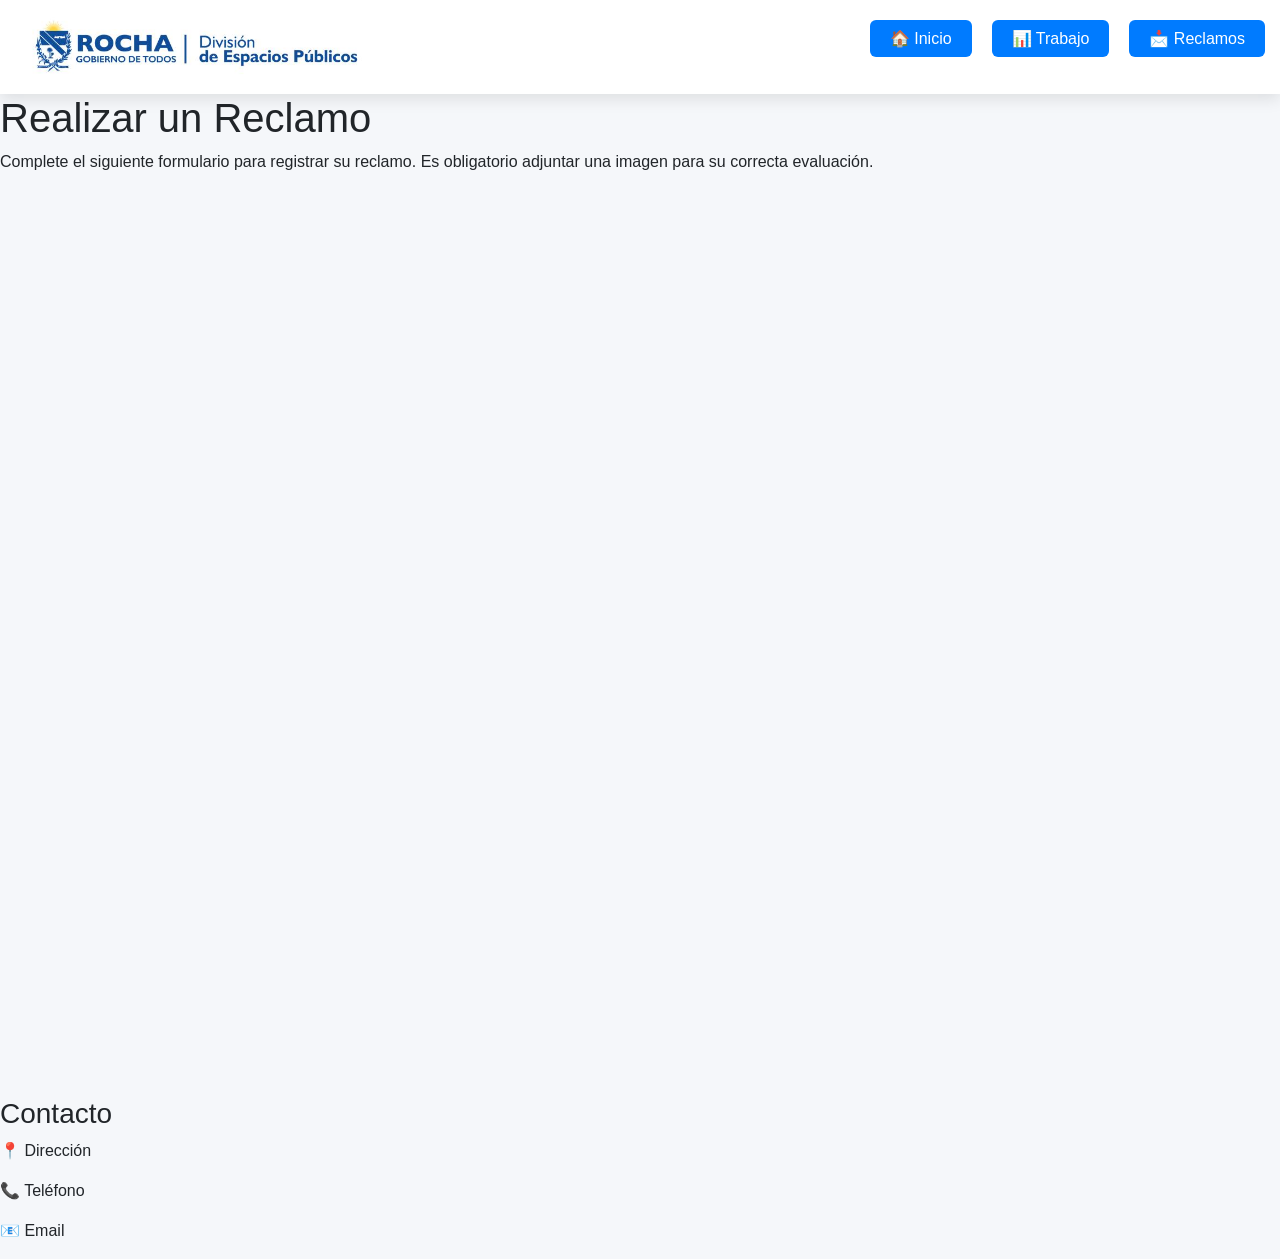
<file: HacarReclamo.html>
<!DOCTYPE html>
<html lang="es">

<head>
    <meta charset="utf-8">
    <title>Espacios Públicos · Intendencia Departamental de Rocha</title>
    <meta name="viewport" content="width=device-width, initial-scale=1.0">

    <!-- Bootstrap -->
    <link href="https://stackpath.bootstrapcdn.com/bootstrap/4.4.1/css/bootstrap.min.css" rel="stylesheet">

    <!-- CSS -->
    <link href="assets/css/style.css" rel="stylesheet">
</head>
<script>
const toggle = document.getElementById("menu-toggle");
const menu = document.getElementById("menu");

toggle.addEventListener("click", () => {
    menu.classList.toggle("active");
    toggle.classList.toggle("active");
});
</script>

<script>
document.addEventListener("DOMContentLoaded", function () {
    const toggle = document.getElementById("menu-toggle");
    const menu = document.getElementById("menu");
    const overlay = document.getElementById("overlay");

    toggle.addEventListener("click", () => {
        menu.classList.toggle("active");
        overlay.classList.toggle("active");
    });

    overlay.addEventListener("click", () => {
        menu.classList.remove("active");
        overlay.classList.remove("active");
    });
});
</script>

<body>

<!-- ===== NAVBAR ===== -->
<header class="top-navbar">

    <div class="logo">
        <img src="assets/img/Logo.png" alt="Logo">
    </div>

    <div class="menu-toggle" id="menu-toggle">
        <span></span>
        <span></span>
        <span></span>
    </div>

<nav class="menu" id="menu">
    <ul>
        <li><a href="index.html">🏠 Inicio</a></li>
        <li><a href="NuestroTrabajo.html">📊 Trabajo</a></li>
        <li><a href="SolisitudesReclamos.html">📩 Reclamos</a></li>
    </ul>


</nav>

</header>

<!-- ===== CONTENIDO ===== -->
<section class="formulario-reclamos">

    <h1>Realizar un Reclamo</h1>

    <p class="descripcion">
        Complete el siguiente formulario para registrar su reclamo.
        Es obligatorio adjuntar una imagen para su correcta evaluación.
    </p>

    <!-- FORMULARIO GOOGLE -->
    <iframe 
        src="https://docs.google.com/forms/d/e/TU_FORMULARIO/viewform?embedded=true" 
        width="100%" 
        height="900" 
        frameborder="0">
    </iframe>

</section>

<!-- ===== FOOTER ===== -->
<footer>
    <h3>Contacto</h3>
    <p>📍 Dirección</p>
    <p>📞 Teléfono</p>
    <p>📧 Email</p>
</footer>

<!-- ===== JS MENU ===== -->
<script>
const toggle = document.getElementById("menu-toggle");
const menu = document.getElementById("menu");

toggle.addEventListener("click", () => {
    toggle.classList.toggle("active");
    menu.classList.toggle("active");
});

document.querySelectorAll(".dropdown > a").forEach(item => {
    item.addEventListener("click", function(e) {
        if (window.innerWidth <= 768) {
            e.preventDefault();
            this.parentElement.classList.toggle("active");
        }
    });
});
</script>

</body>
</html>
</file>
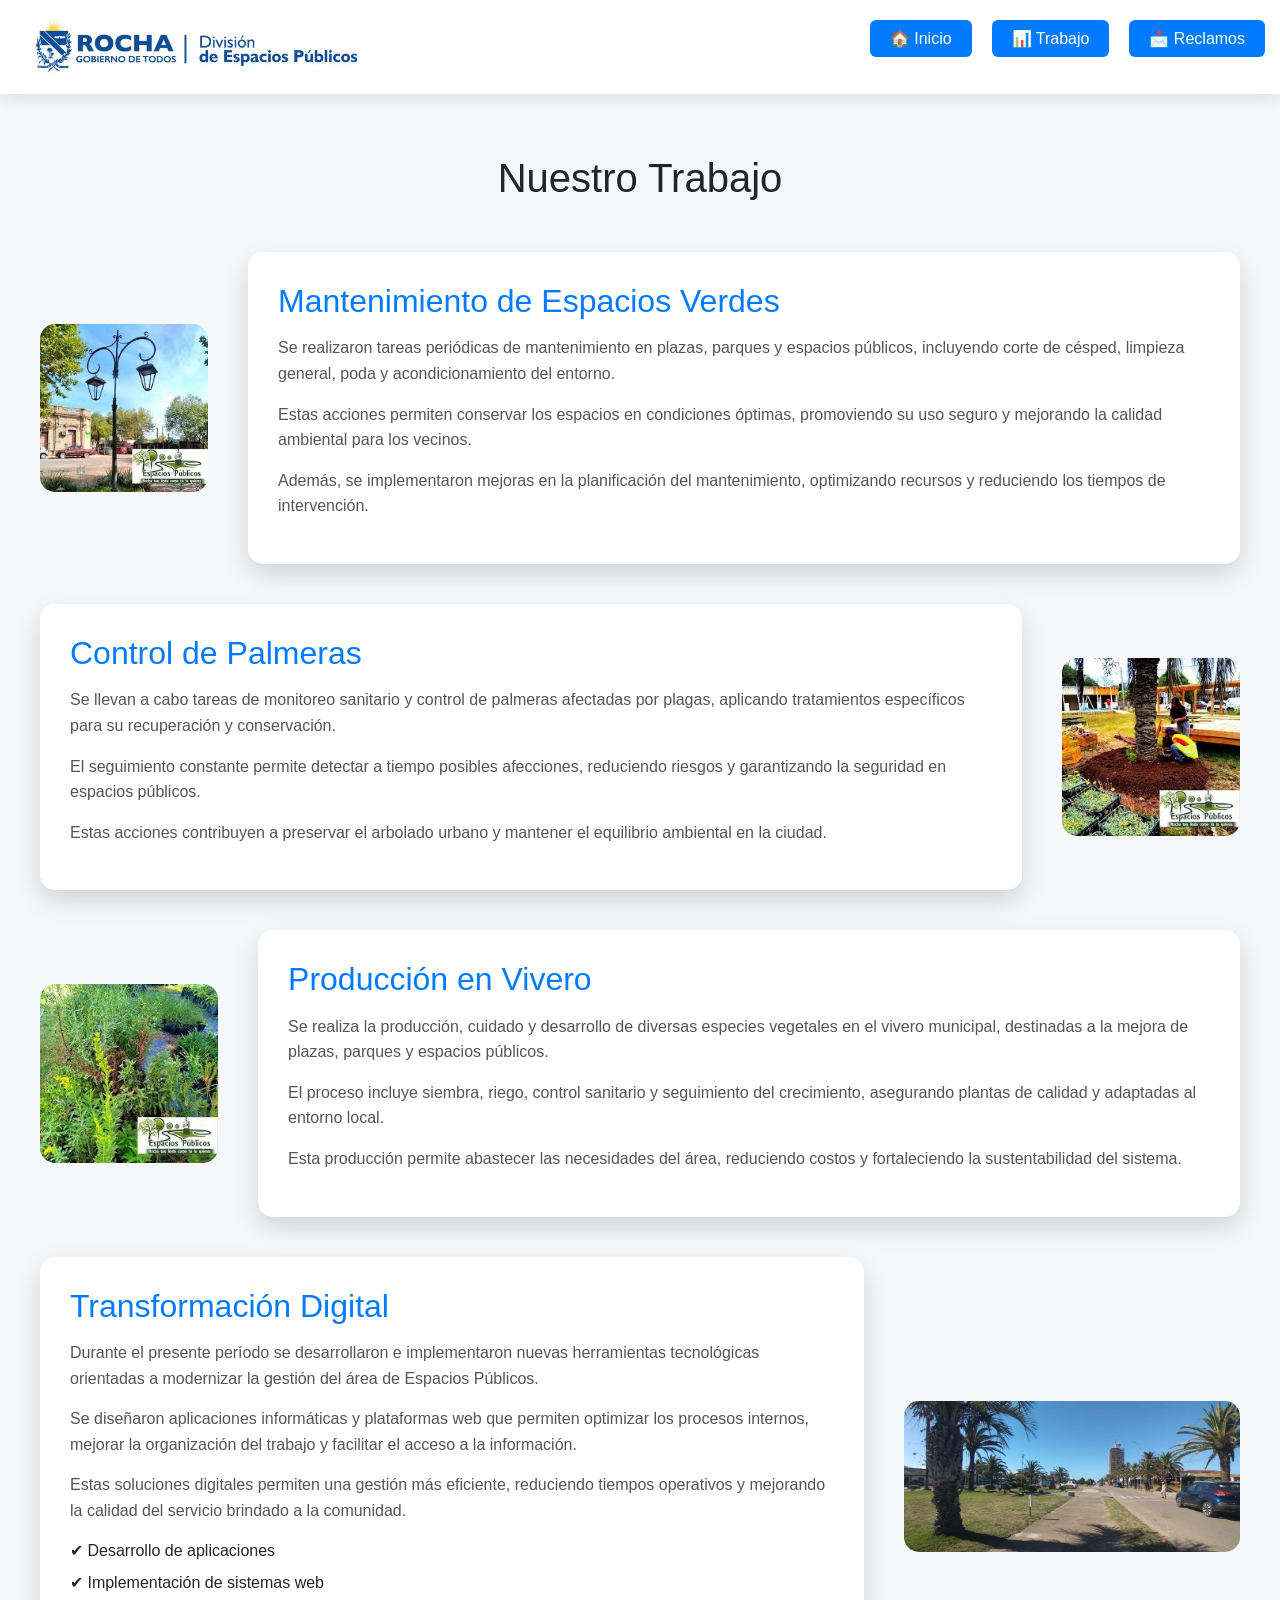
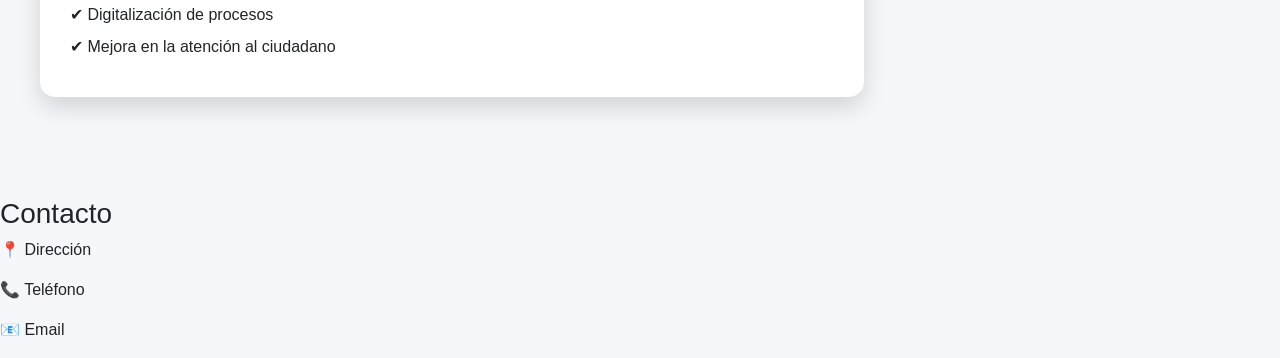
<file: NuestroTrabajo.html>
<!DOCTYPE html>
<html lang="es">

<head>
    <meta charset="utf-8">
    <title>Espacios Públicos · Intendencia Departamental de Rocha</title>
    <meta name="viewport" content="width=device-width, initial-scale=1.0">

    <!-- Bootstrap -->
    <link href="https://stackpath.bootstrapcdn.com/bootstrap/4.4.1/css/bootstrap.min.css" rel="stylesheet">

    <!-- CSS -->
    <link href="assets/css/style.css" rel="stylesheet">
</head>
<script>
const toggle = document.getElementById("menu-toggle");
const menu = document.getElementById("menu");

toggle.addEventListener("click", () => {
    menu.classList.toggle("active");
    toggle.classList.toggle("active");
});
</script>

<script>
document.addEventListener("DOMContentLoaded", function () {
    const toggle = document.getElementById("menu-toggle");
    const menu = document.getElementById("menu");
    const overlay = document.getElementById("overlay");

    toggle.addEventListener("click", () => {
        menu.classList.toggle("active");
        overlay.classList.toggle("active");
    });

    overlay.addEventListener("click", () => {
        menu.classList.remove("active");
        overlay.classList.remove("active");
    });
});
</script>
<body>

<!-- NAVBAR (el mismo que ya tenés) -->
<header class="top-navbar">

    <div class="logo">
        <img src="assets/img/Logo.png" alt="Logo">
    </div>

    <div class="menu-toggle" id="menu-toggle">
        <span></span>
        <span></span>
        <span></span>
    </div>

<nav class="menu" id="menu">
    <ul>
        <li><a href="index.html">🏠 Inicio</a></li>
        <li><a href="NuestroTrabajo.html">📊 Trabajo</a></li>
        <li><a href="SolisitudesReclamos.html">📩 Reclamos</a></li>
    </ul>


</nav>

</header>

<!-- ===== SECCIÓN TRABAJO ===== -->
<section class="trabajo">

    <h1 class="titulo">Nuestro Trabajo</h1>

    <!-- BLOQUE 1 -->
    <div class="trabajo-container">

        <div class="trabajo-img">
            <img src="assets/img/trabajo1.jpg" alt="">
        </div>

        <div class="trabajo-texto">
            <h2>Mantenimiento de Espacios Verdes</h2>

            <p>
                Se realizaron tareas periódicas de mantenimiento en plazas, parques y espacios públicos, incluyendo corte de césped, limpieza general, poda y acondicionamiento del entorno.
            </p>

            <p>
                Estas acciones permiten conservar los espacios en condiciones óptimas, promoviendo su uso seguro y mejorando la calidad ambiental para los vecinos.
            </p>

            <p>
                Además, se implementaron mejoras en la planificación del mantenimiento, optimizando recursos y reduciendo los tiempos de intervención.
            </p>
        </div>

    </div>

    <!-- BLOQUE 2 -->
    <div class="trabajo-container reverse">

        <div class="trabajo-img">
            <img src="assets/img/trabajo2.jpg" alt="">
        </div>

        <div class="trabajo-texto">
            <h2>Control de Palmeras</h2>

            <p>
                Se llevan a cabo tareas de monitoreo sanitario y control de palmeras afectadas por plagas, aplicando tratamientos específicos para su recuperación y conservación.
            </p>

            <p>
                El seguimiento constante permite detectar a tiempo posibles afecciones, reduciendo riesgos y garantizando la seguridad en espacios públicos.
            </p>

            <p>
                Estas acciones contribuyen a preservar el arbolado urbano y mantener el equilibrio ambiental en la ciudad.
            </p>
        </div>

    </div>

    <!-- BLOQUE 3 -->
    <div class="trabajo-container">

        <div class="trabajo-img">
            <img src="assets/img/trabajo3.jpg" alt="">
        </div>

        <div class="trabajo-texto">
            <h2>Producción en Vivero</h2>

            <p>
                Se realiza la producción, cuidado y desarrollo de diversas especies vegetales en el vivero municipal, destinadas a la mejora de plazas, parques y espacios públicos.
            </p>

            <p>
                El proceso incluye siembra, riego, control sanitario y seguimiento del crecimiento, asegurando plantas de calidad y adaptadas al entorno local.
            </p>

            <p>
                Esta producción permite abastecer las necesidades del área, reduciendo costos y fortaleciendo la sustentabilidad del sistema.
            </p>
        </div>

    </div>

    <!-- BLOQUE 4 -->
    <div class="trabajo-container reverse">

        <div class="trabajo-img">
            <img src="assets/img/carousel-1.png" alt="">
        </div>

        <div class="trabajo-texto">
            <h2>Transformación Digital</h2>

            <p>
                Durante el presente período se desarrollaron e implementaron nuevas herramientas tecnológicas orientadas a modernizar la gestión del área de Espacios Públicos.
            </p>

            <p>
                Se diseñaron aplicaciones informáticas y plataformas web que permiten optimizar los procesos internos, mejorar la organización del trabajo y facilitar el acceso a la información.
            </p>

            <p>
                Estas soluciones digitales permiten una gestión más eficiente, reduciendo tiempos operativos y mejorando la calidad del servicio brindado a la comunidad.
            </p>

            <div class="trabajo-lista">
                <div>✔ Desarrollo de aplicaciones</div>
                <div>✔ Implementación de sistemas web</div>
                <div>✔ Digitalización de procesos</div>
                <div>✔ Mejora en la atención al ciudadano</div>
            </div>
        </div>

    </div>

</section>

<!-- FOOTER SIMPLE -->
<footer>
    <h3>Contacto</h3>
    <p>📍 Dirección</p>
    <p>📞 Teléfono</p>
    <p>📧 Email</p>
</footer>

<!-- JS MENU -->
<script>
const toggle = document.getElementById("menu-toggle");
const menu = document.getElementById("menu");

toggle.addEventListener("click", () => {
    toggle.classList.toggle("active");
    menu.classList.toggle("active");
});

document.querySelectorAll(".dropdown > a").forEach(item => {
    item.addEventListener("click", function(e) {
        if (window.innerWidth <= 768) {
            e.preventDefault();
            this.parentElement.classList.toggle("active");
        }
    });
});
</script>

</body>
</html>
</file>
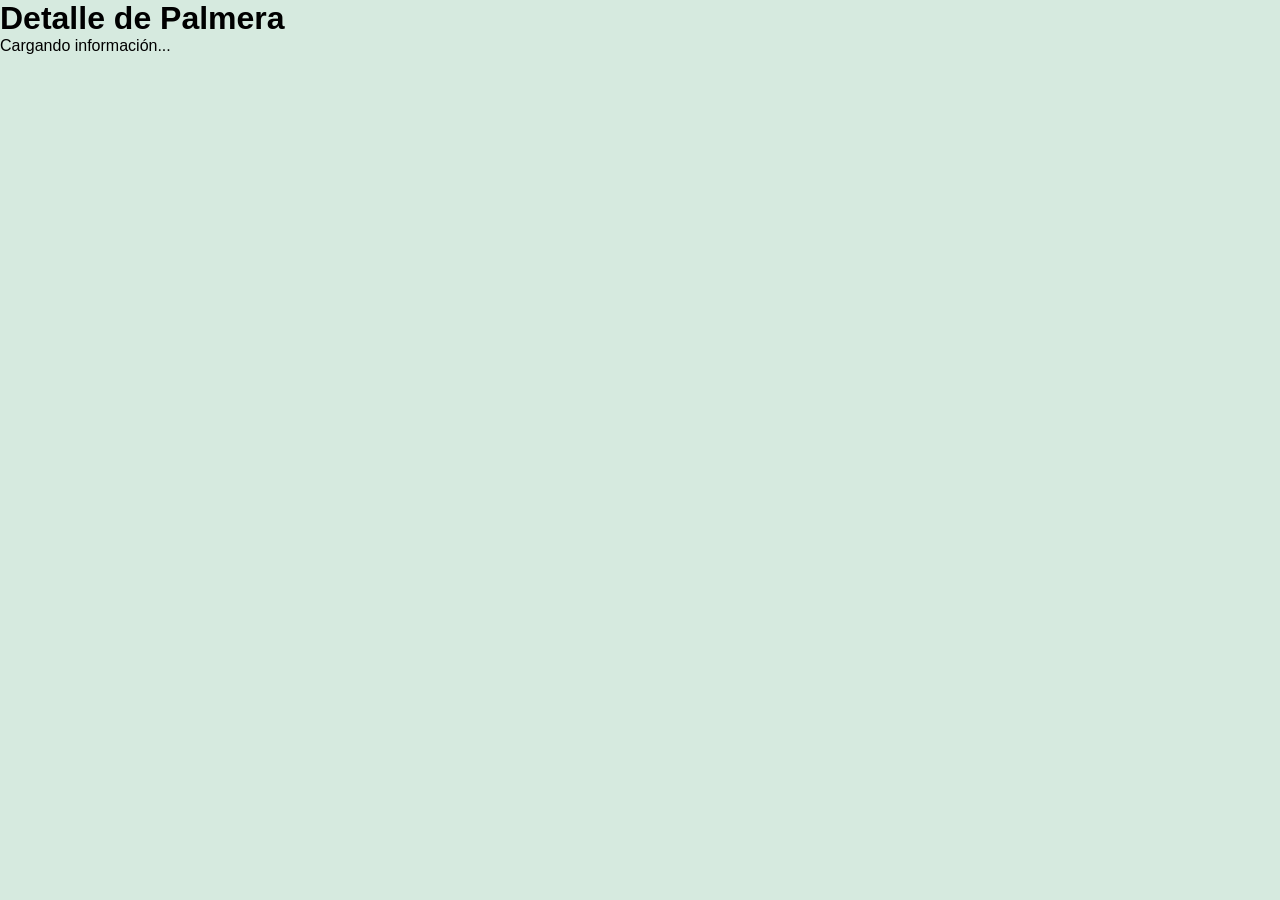
<file: palmeras.html>
<!DOCTYPE html>
<html lang="es">
<head>
  <meta charset="UTF-8">
  <title>Detalle de Palmera – Rocha</title>
  <meta name="viewport" content="width=device-width, initial-scale=1.0">

  <!-- CSS visual -->
  <link rel="stylesheet" href="../assets/css/main.css">
</head>
<body>
  <header>
    <h1>Detalle de Palmera</h1>
  </header>

  <div id="detalle-palmera">
    <p>Cargando información...</p>
  </div>
<script type="module">
  import { mostrarDetallePalmera } from './assets/js/palmerasUI.js';
  mostrarDetallePalmera();
</script>

</body>
</html>
</file>
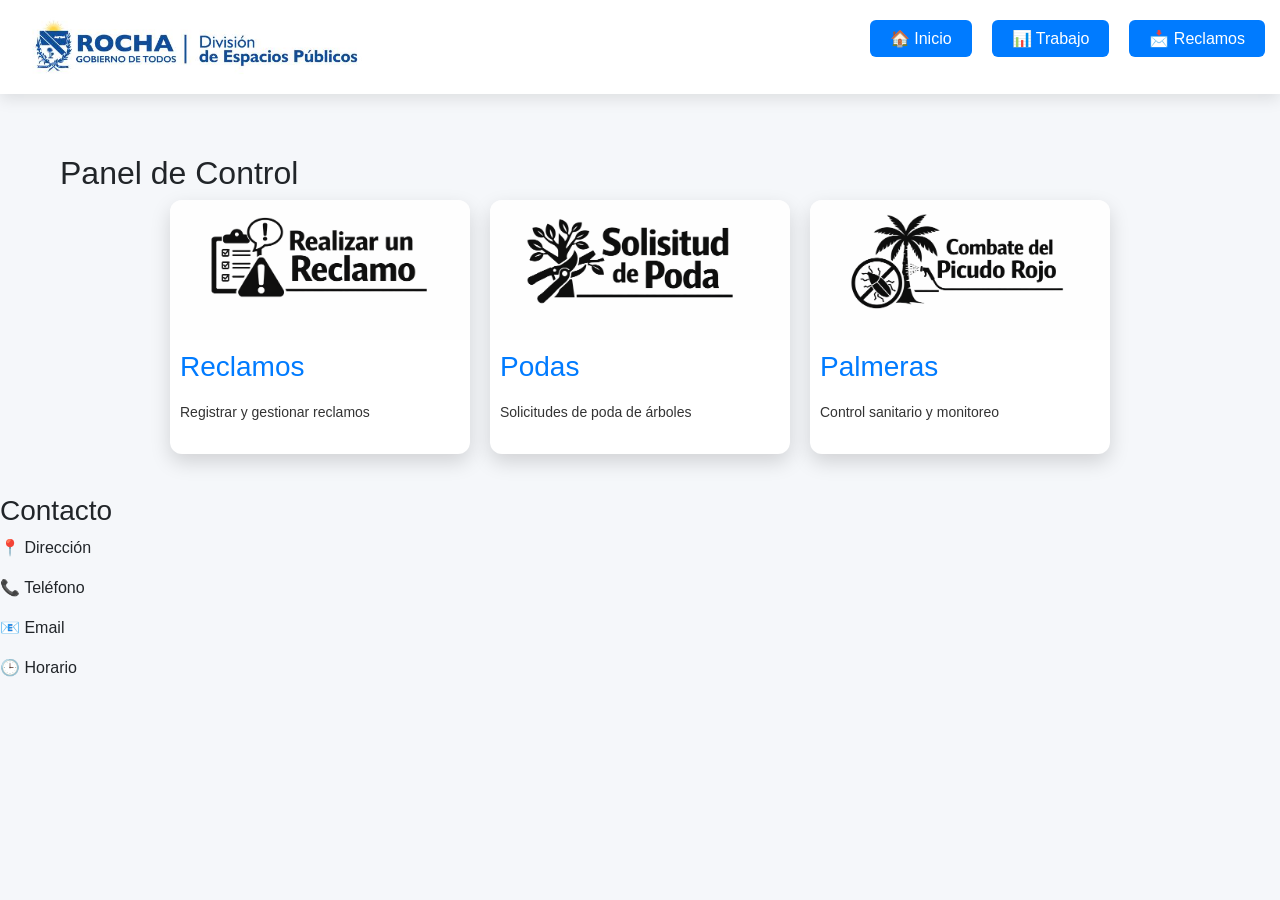
<file: SolisitudesReclamos.html>
<!DOCTYPE html>
<html lang="es">

<head>
    <meta charset="utf-8">
    <title>Espacios Públicos · Intendencia Departamental de Rocha</title>
    <meta name="viewport" content="width=device-width, initial-scale=1.0">

    <!-- Bootstrap -->
    <link href="https://stackpath.bootstrapcdn.com/bootstrap/4.4.1/css/bootstrap.min.css" rel="stylesheet">

    <!-- CSS -->
    <link href="assets/css/style.css" rel="stylesheet">
</head>
<script>
const toggle = document.getElementById("menu-toggle");
const menu = document.getElementById("menu");

toggle.addEventListener("click", () => {
    menu.classList.toggle("active");
    toggle.classList.toggle("active");
});
</script>

<script>
document.addEventListener("DOMContentLoaded", function () {
    const toggle = document.getElementById("menu-toggle");
    const menu = document.getElementById("menu");
    const overlay = document.getElementById("overlay");

    toggle.addEventListener("click", () => {
        menu.classList.toggle("active");
        overlay.classList.toggle("active");
    });

    overlay.addEventListener("click", () => {
        menu.classList.remove("active");
        overlay.classList.remove("active");
    });
});
</script>

<body>

<!-- ===== NAVBAR NUEVO ===== -->
<header class="top-navbar">

    <!-- LOGO -->
    <div class="logo">
        <img src="assets/img/Logo.png" alt="Logo">
    </div>

    <!-- BOTÓN MOBILE -->
    <div class="menu-toggle" id="menu-toggle">
        <span></span>
        <span></span>
        <span></span>
    </div>

    <!-- MENÚ -->
<nav class="menu" id="menu">
    <ul>
        <li><a href="index.html">🏠 Inicio</a></li>
        <li><a href="NuestroTrabajo.html">📊 Trabajo</a></li>
        <li><a href="SolisitudesReclamos.html">📩 Reclamos</a></li>
    </ul>


</nav>

</header>
<div class="overlay" id="overlay"></div>
<!-- ===== ESPACIO ===== -->
<div style="height: 20px;"></div>

<!-- ===== GALERÍA ===== -->
<section class="dashboard">

    <h2 class="dashboard-title">Panel de Control</h2>

    <div class="dashboard-grid">

        <a href="HacarReclamo.html" class="dashboard-card">
            <img src="assets/img/Reclamo.png" alt="Reclamos">
            <h3>Reclamos</h3>
            <p>Registrar y gestionar reclamos</p>
        </a>

        <a href="poda.html" class="dashboard-card">
            <img src="assets/img/ReclamoPoda.png" alt="Podas">
            <h3>Podas</h3>
            <p>Solicitudes de poda de árboles</p>
        </a>

        <a href="picudo.html" class="dashboard-card">
            <img src="assets/img/ReclamoPicudo.png" alt="Palmeras">
            <h3>Palmeras</h3>
            <p>Control sanitario y monitoreo</p>
        </a>

    </div>

</section>

<!-- ===== FOOTER ===== -->
<footer>
    <h3>Contacto</h3>
    <p>📍 Dirección</p>
    <p>📞 Teléfono</p>
    <p>📧 Email</p>
    <p>🕒 Horario</p>
</footer>

<!-- ===== JS MENU MOBILE ===== -->
<script>
const toggle = document.getElementById("menu-toggle");
const menu = document.getElementById("menu");

toggle.addEventListener("click", () => {
    toggle.classList.toggle("active");
    menu.classList.toggle("active");
});

// Dropdown mobile
document.querySelectorAll(".dropdown > a").forEach(item => {
    item.addEventListener("click", function(e) {
        if (window.innerWidth <= 768) {
            e.preventDefault();
            this.parentElement.classList.toggle("active");
        }
    });
});
</script>

</body>
</html>
</file>
<file: assets/css/style.css>
/* ===== RESET ===== */
* {
    margin: 0;
    padding: 0;
    box-sizing: border-box;
}

/* ===== BODY ===== */
body {
    font-family: "Segoe UI", Arial, sans-serif;
    background: #f5f7fa;
}

/* ===== NAVBAR ===== */
.top-navbar {
    display: flex;
    justify-content: space-between;
    align-items: center;
    padding: 12px 15px;
    background: white;
    box-shadow: 0 5px 15px rgba(0,0,0,0.1);
    position: relative;
    z-index: 1000;
}

/* LOGO */
.logo img {
    height: 50px;
}

/* ===== MENU BASE ===== */
.menu ul {
    list-style: none;
}

/* ===== HAMBURGUESA ===== */
.menu-toggle {
    display: flex;
    flex-direction: column;
    cursor: pointer;
}

.menu-toggle span {
    width: 25px;
    height: 3px;
    background: black;
    margin: 4px;
    transition: 0.3s;
}

/* ===== CARRUSEL ===== */
#header-carousel img {
    width: 100%;
    height: 250px;
    object-fit: cover;
}

/* ===== MENU MOBILE (MEJORADO) ===== */
@media (max-width: 768px) {

    .menu {
        position: fixed;
        top: 0;
        right: -100%;
        width: 260px;
        height: 100vh;

        /* 🔥 FONDO MEJORADO */
        background: linear-gradient(180deg, #007bff, #0056b3);

        display: flex;
        flex-direction: column;
        justify-content: flex-start;

        padding: 25px 20px;
        box-shadow: -10px 0 30px rgba(0,0,0,0.3);
        transition: 0.3s;
        z-index: 999;
    }

    .menu.active {
        right: 0;
    }

    .menu ul {
        display: flex;
        flex-direction: column;
        gap: 15px;
        margin-top: 40px;
    }

    /* 🔥 LINKS MEJORADOS */
    .menu a {
        display: flex;
        align-items: center;
        gap: 10px;

        padding: 12px;
        background: rgba(255,255,255,0.15);
        color: white;
        border-radius: 10px;
        text-decoration: none;
        font-weight: 500;

        transition: 0.3s;
    }

    .menu a:active {
        transform: scale(0.95);
    }

    /* separadores */
    .menu li {
        border-bottom: 1px solid rgba(255,255,255,0.2);
        padding-bottom: 10px;
    }

    /* overlay */
    .overlay {
        position: fixed;
        top: 0;
        left: 0;
        width: 100%;
        height: 100%;
        background: rgba(0,0,0,0.6);

        opacity: 0;
        visibility: hidden;
        transition: 0.3s;
        z-index: 998;
    }

    .overlay.active {
        opacity: 1;
        visibility: visible;
    }
}

/* ===== PC ===== */
@media (min-width: 768px) {

    .menu {
        position: static;
        display: block;
        width: auto;
        height: auto;
        background: none;
        padding: 0;
        box-shadow: none;
    }

    .menu ul {
        display: flex;
        gap: 20px;
        align-items: center;
    }

    .menu a {
        background: #007bff;
        padding: 10px 20px;
        color: white;
        border-radius: 6px;
        text-decoration: none;
    }

    .menu-toggle {
        display: none;
    }

    .logo img {
        height: 70px;
    }

    #header-carousel img {
        height: 400px;
    }
}

/* ===== DASHBOARD ===== */
.dashboard {
    padding: 40px 20px;
    max-width: 1200px;
    margin: auto;
}

.dashboard-grid {
    display: grid;
    grid-template-columns: repeat(auto-fit, minmax(250px, 300px));
    justify-content: center;
    gap: 20px;
}

.dashboard-card {
    width: 100%;
    max-width: 300px;
    margin: auto;

    background: white;
    border-radius: 12px;
    overflow: hidden;
    text-decoration: none;
    color: #333;

    box-shadow: 0 8px 20px rgba(0,0,0,0.15);
    transition: 0.3s;
}

.dashboard-card img {
    width: 100%;
    height: 140px;
    object-fit: cover;
}

.dashboard-card h3 {
    padding: 10px;
    color: #007bff;
}

.dashboard-card p {
    padding: 0 10px 15px;
    font-size: 14px;
}

.dashboard-card:hover {
    transform: translateY(-5px);
}
/* ===== SECCIÓN TRABAJO ===== */
.trabajo {
    padding: 60px 20px;
}

.titulo {
    text-align: center;
    margin-bottom: 50px;
}

/* CONTENEDOR */
.trabajo-container {
    max-width: 1200px;
    margin: 40px auto;
    display: flex;
    align-items: center;
    gap: 40px;
}

/* INVERTIR */
.trabajo-container.reverse {
    flex-direction: row-reverse;
}

/* IMAGEN GRANDE */
.trabajo-img img {
    width: 100%;
    max-width: 550px; /* 🔥 MÁS GRANDE */
    border-radius: 15px;
    object-fit: cover;
}

/* TEXTO */
.trabajo-texto {
    background: white;
    padding: 30px;
    border-radius: 15px;
    box-shadow: 0 10px 25px rgba(0,0,0,0.15);
}

.trabajo-texto h2 {
    color: #007bff;
    margin-bottom: 15px;
}

.trabajo-texto p {
    margin-bottom: 15px;
    color: #555;
    line-height: 1.6;
}

/* LISTA */
.trabajo-lista div {
    margin-bottom: 8px;
    font-weight: 500;
}

/* ===== MOBILE ===== */
@media (max-width: 768px) {

    .trabajo-container {
        flex-direction: column;
    }

    .trabajo-container.reverse {
        flex-direction: column;
    }

    .trabajo-img img {
        max-width: 100%;
    }
}
</file>
<file: assets/css/main.css>
/* =========================
   HEADER
========================= */
.header-app {
  position: relative;
  display: flex;
  align-items: center;
  justify-content: space-between;
  padding: 18px 16px;

  /* Imagen de fondo */
  background: url("../img/hojas palmera.jpg") center/cover no-repeat;
}

.header-app::before {
  content: "";
  position: absolute;
  top: 0;
  left: 0;
  width: 100%;
  height: 100%;
  
  /* Overlay más ligero para que la imagen se vea más nítida */
  background-color: rgba(255, 255, 255, 0.18); /* menos blanco, más nitidez */
  z-index: -1;
  pointer-events: none;
}

.header-app {
  border-bottom: 1px solid rgba(63,166,107,0.6);
  box-shadow:
    0 3px 8px rgba(0,0,0,0.22),
    inset 0 1px 0 rgba(255,255,255,0.18);
  z-index: 10;
}



/* Logo a la izquierda */
.header-left {
  display: flex;
  align-items: center;
  gap: 10px;
  z-index: 1; /* se asegura que quede encima si hay superposición */
}


/* Botón a la derecha */
.header-right {
  display: flex;
  align-items: center;
  z-index: 1;
}

.logo-rocha {
  height: 50px;
  width: auto;
  object-fit: contain;

  filter:
    drop-shadow(0 2px 4px rgba(0,0,0,0.5));
}
/* Contenedor del título con recuadro sutil */
.titulo-app {
  position: absolute;
  left: 50%;
  transform: translateX(-50%);
  display: flex;
  flex-direction: column;
  align-items: center;
  text-align: center;
  line-height: 1.15;

  background-color: rgba(0, 0, 0, 0.2); /* recuadro oscuro y translúcido */
  padding: 8px 16px;
  border-radius: 10px;
  box-shadow: 0 4px 12px rgba(0,0,0,0.3); /* profundidad elegante */
  z-index: 1;
}

/* Título principal */
.titulo-app h1 {
  font-family: 'Rajdhani', 'Inter', sans-serif;
  margin: 0;
  font-size: 2.7rem;  
  font-weight: 700;
  color: #ffffff;

  /* sombra más gruesa y visible para nitidez máxima */
  text-shadow:
    0 2px 4px rgba(0,0,0,0.8),   /* sombra principal gruesa */
    0 4px 8px rgba(0,0,0,0.6),   /* profundidad extra */
    0 6px 12px rgba(255,255,255,0.1); /* toque de luz para textura */
}

/* Subtítulo */
.titulo-app h2 {
  margin: 0;
  font-size: 1rem;
  font-weight: 500;
  color: #ffffff;
  text-shadow:
    0 2px 3px rgba(0,0,0,0.7),
    0 4px 6px rgba(0,0,0,0.5);
}


#btn-login,
#btn-logout {
  background: linear-gradient(180deg, #ffffff, #e6f3ec);
  color: #124222; /* verde oscuro intenso, más elegante */
  border: 1px solid rgba(0,0,0,0.15);

  padding: 8px 14px;
  border-radius: 4px;
  cursor: pointer;
  font-weight: 600;
  font-size: 1rem;

  /* sombra nítida para resaltar */
  text-shadow:
    0 1px 0 rgba(0,0,0,0.8),
    0 2px 0 rgba(0,0,0,0.5);

  box-shadow:
    inset 0 1px 0 rgba(255,255,255,0.6),
    0 2px 6px rgba(0,0,0,0.35);

  transition: all 0.2s ease;
}

#btn-login:hover,
#btn-logout:hover {
  filter: brightness(1.05);
}


/* =========================
   FILTROS – Versión elegante
========================= */

#filtros {
  display: flex;
  flex-wrap: wrap;
  align-items: center;
  gap: 6px;
  padding: 8px 12px;

  background-color: #7D9977; /* color sólido */
  border-bottom: 1px solid rgba(100,140,110,0.3);
  box-shadow:
    inset 0 1px 0 rgba(255,255,255,0.5),
    0 2px 4px rgba(0,0,0,0.08);
}

/* Labels */

#filtros label {
  font-size: 16px;       /* un poco más grande */
  font-weight: 700;      /* más impacto */
  color: #FFFFFF;        /* letras blancas */
  letter-spacing: 0.5px;
  font-family: 'Inter', 'Times New Roman';

  /* sombra más intensa para máxima legibilidad */
  text-shadow:
    0 1px 2px rgba(0,0,0,0.8),   /* sombra primaria más oscura */
    0 2px 4px rgba(0,0,0,0.6),   /* profundidad extra */
    0 3px 6px rgba(0,0,0,0.4);   /* borde difuso más fuerte */
}



/* Selects */
#filtros select {
  appearance: none;
  min-height: 30px;        /* más alto, más proporcional al texto */
  padding: 6px 24px 6px 10px; /* ajuste cómodo */
  font-size: 12px;          /* más grande y legible */
  font-weight: 600;
  color: #0b2b18;           /* verde oscuro fuerte */
  background-color: #d9ede2; /* fondo claro, elegante */
  border: 1px solid #7ba08c;
  border-radius: 6px;
  line-height: 1.3;
  cursor: pointer;
  box-shadow:
    inset 0 1px 0 rgba(255,255,255,0.6),
    0 2px 4px rgba(0,0,0,0.12);

  background-image: url("data:image/svg+xml;utf8,\
<svg xmlns='http://www.w3.org/2000/svg' viewBox='0 0 24 24' fill='%230b2b18'>\
<path d='M7 10l5 5 5-5z'/></svg>");
  background-repeat: no-repeat;
  background-position: right 10px center;
  background-size: 14px;
}

/* Hover – más marcado */
#filtros select:hover {
  background-color: #a6c6ad; /* más oscuro que normal */
  border-color: #4f7f5d;
}

/* Focus */
#filtros select:focus {
  outline: none;
  border-color: #3a5d44;
  box-shadow:
    0 0 0 2px rgba(58,93,68,0.3),
    inset 0 1px 0 rgba(255,255,255,0.7);
}

/* Deshabilitado */
#filtros select:disabled {
  background-color: #f1f6f3;
  color: #8aa89a;
  border-color: #c5d9cf;
  cursor: not-allowed;
  box-shadow: none;
}



/* =========================
   MODAL LOGIN (FLOTANTE)
========================= */
#auth-box {
  position: fixed;
  inset: 0;
  background: rgba(0, 0, 0, 0.45);

  display: none; /* oculto por defecto */
  align-items: center;
  justify-content: center;

  z-index: 1000;
}

/* 🔴 CLASE CORRECTA */
#auth-box.active {
  display: flex;
}

/* =========================
   LABELS MAPA
========================= */
.label-departamento {
  font-size: 13px;
  font-weight: 600;
  color: #1f2d27;
  background: transparent;
  border: none;
  box-shadow: none;
  text-shadow: 0 0 2px #ffffff;
}
/* ===============================
   CLUSTERS DE PALMERAS (PRO)
   =============================== */

.cluster-palmera {
  border-radius: 50%;
  background: radial-gradient(
    circle at top,
    #4CAF50,
    #2E7D32
  );

  box-shadow:
    0 4px 10px rgba(0,0,0,0.35),
    inset 0 2px 4px rgba(255,255,255,0.35);

  display: flex;
  align-items: center;
  justify-content: center;

  color: #ffffff;
  font-weight: 600;
  font-size: 14px;

  /* Animación segura */
  opacity: 0;
  animation: clusterFadeIn 0.25s ease-out forwards;

  transition:
    box-shadow 0.25s ease,
    filter 0.25s ease,
    outline 0.25s ease;
}

/* Hover profesional SIN mover */
.cluster-palmera:hover {
  filter: brightness(1.08);
  box-shadow:
    0 6px 14px rgba(0,0,0,0.45),
    inset 0 2px 4px rgba(255,255,255,0.4);
  outline: 2px solid rgba(255,255,255,0.25);
}

/* Texto */
.cluster-palmera span {
  text-shadow: 0 1px 2px rgba(0,0,0,0.5);
  pointer-events: none;
}

/* ===============================
   ANIMACIÓN SEGURA (SIN TRANSFORM)
   =============================== */

@keyframes clusterFadeIn {
  from {
    opacity: 0;
    filter: brightness(0.85);
  }
  to {
    opacity: 1;
    filter: brightness(1);
  }
}

.confirmar {
  position: fixed;
  inset: 0;
  background: rgba(0,0,0,0.4);
  display: none;
  align-items: center;
  justify-content: center;
  z-index: 9999;
}

.confirmar.activo {
  display: flex;
}

.confirmar-box {
  background: white;
  padding: 16px;
  border-radius: 6px;
  min-width: 260px;
  text-align: center;
}

.confirmar-acciones {
  display: flex;
  justify-content: flex-end;
  gap: 10px;
  margin-top: 12px;
}
/* =========================
   POPUP PROFESIONAL TIPO GLASS
========================= */

.leaflet-popup-content-wrapper {
  background:
    linear-gradient(
      rgba(255, 255, 255, 0.85),
      rgba(255, 255, 255, 0.85)
    ),
    url("../img/hojas palmeras.jpg");

  background-size: cover;
  background-position: center;
  background-repeat: no-repeat;

  border-radius: 14px;

  /* Glass effect */
  backdrop-filter: blur(4px);
  -webkit-backdrop-filter: blur(4px);

  /* Sombra elegante */
  box-shadow:
    0 10px 28px rgba(0, 0, 0, 0.25),
    0 2px 6px rgba(0, 0, 0, 0.15);
}

/* Aire interno */
.leaflet-popup-content {
  margin: 12px;
}
.icono-palmera {
  filter: drop-shadow(0 3px 4px rgba(0,0,0,0.4));
}

/* RESET TOTAL */
* {
  box-sizing: border-box;
  margin: 0;
  padding: 0;
}

html, body {
  width: 100%;
  height: 100%;
  overflow: hidden;
}

/* BODY COMO APP */
body {
  display: flex;
  flex-direction: column;
  font-family: 'Inter', Arial, sans-serif;
  background: #d6eadf;
}

/* HEADER */
.header-app {
  flex-shrink: 0;
  width: 100%;
}

/* MAPA – SIN DISCUSIÓN */
#map {
  flex: 1;
  width: 100%;
  min-height: 0;      /* 🔥 CLAVE para flex */
}
/* FONDO OSCURO */
.modal {
  display: none;
  position: fixed;
  z-index: 9999;
  left: 0;
  top: 0;
  width: 100%;
  height: 100%;
  background-color: rgba(0, 0, 0, 0.6);
  justify-content: center;
  align-items: center;
}

/* CAJA */
.modal-content {
  background: #ffffff;
  padding: 30px;
  border-radius: 10px;
  width: 320px;
  box-shadow: 0 10px 30px rgba(0, 0, 0, 0.3);
  text-align: center;
}

/* BOTÓN CERRAR */
.cerrar {
  position: absolute;
  right: 15px;
  top: 10px;
  font-size: 20px;
  cursor: pointer;
}
</file>
